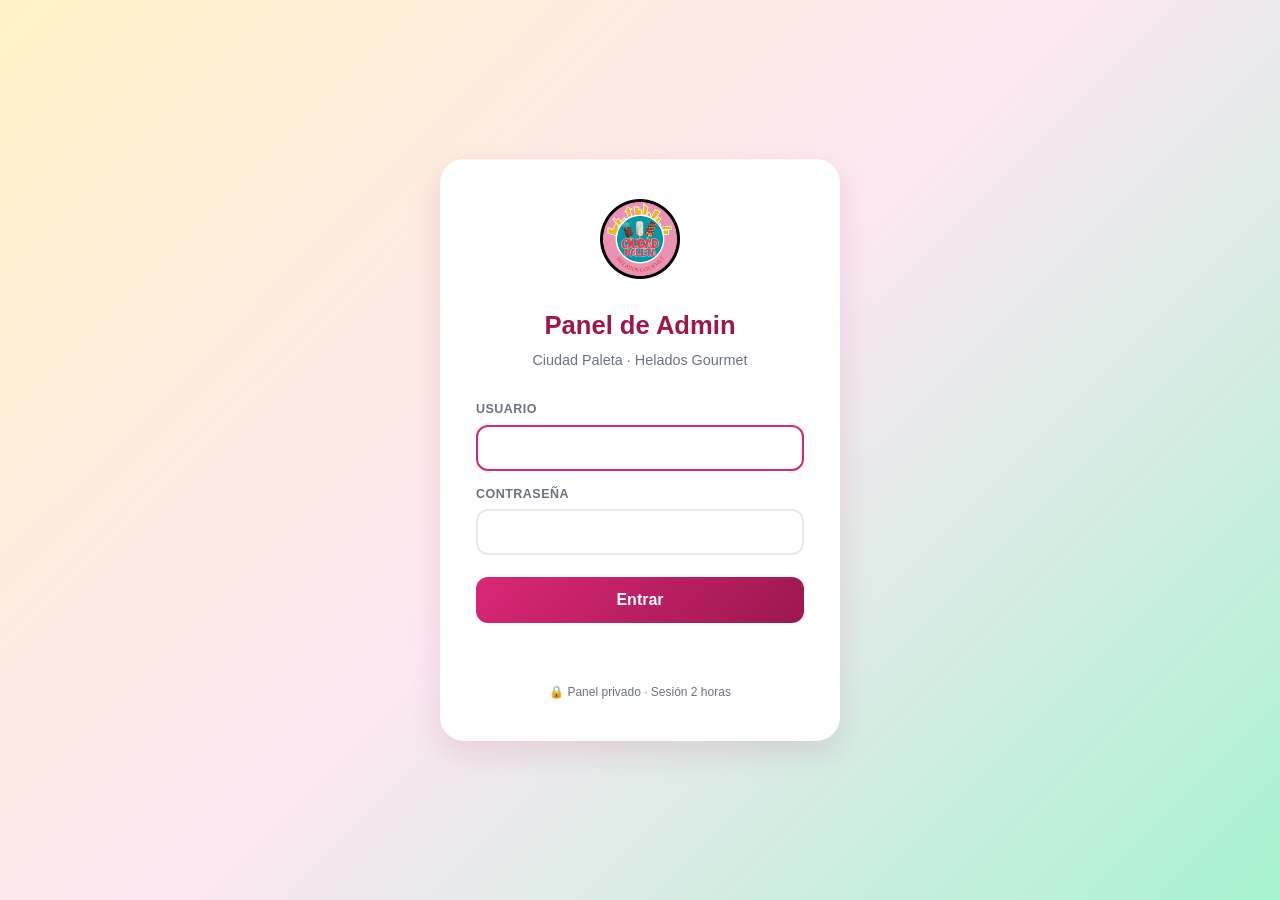
<file: admin.html>
<!DOCTYPE html>
<html lang="es">
<head>
<meta charset="UTF-8">
<meta name="viewport" content="width=device-width,initial-scale=1.0">
<title>Admin · Ciudad Paleta</title>
<link rel="icon" href="assets/logo.png">
<link rel="stylesheet" href="admin.css">
</head>
<body>

<!-- ==================== LOGIN ==================== -->
<div class="login-screen" id="loginScreen">
  <div class="login-card">
    <div class="logo-wrap"><img src="assets/logo.png" alt="Ciudad Paleta"></div>
    <h1>Panel de Admin</h1>
    <div class="sub">Ciudad Paleta · Helados Gourmet</div>
    <form id="loginForm" onsubmit="return doLogin(event)">
      <div class="form-group">
        <label>Usuario</label>
        <input type="text" id="loginUser" autocomplete="username" required autofocus>
      </div>
      <div class="form-group">
        <label>Contraseña</label>
        <input type="password" id="loginPass" autocomplete="current-password" required>
      </div>
      <button type="submit" class="btn-login" id="loginBtn">Entrar</button>
      <div class="login-error" id="loginError"></div>
    </form>
    <div class="login-foot">🔒 Panel privado · Sesión 2 horas</div>
  </div>
</div>

<!-- ==================== APP ==================== -->
<div class="app" id="app">

  <!-- Sidebar -->
  <aside class="sidebar">
    <div class="sb-logo">
      <img src="assets/logo.png" alt="">
      <div><div class="nm">Ciudad Paleta</div><div class="sub">Admin</div></div>
    </div>
    <nav class="sb-nav" id="sbNav">
      <a href="#" data-tab="sabores" class="active"><span class="ic">🍭</span>Sabores</a>
      <a href="#" data-tab="hero"><span class="ic">⭐</span>Hero</a>
      <a href="#" data-tab="textos"><span class="ic">📝</span>Textos</a>
      <a href="#" data-tab="ciudades"><span class="ic">📍</span>Ciudades</a>
      <a href="#" data-tab="contacto"><span class="ic">📞</span>Contacto</a>
      <a href="#" data-tab="ajustes"><span class="ic">⚙️</span>Ajustes</a>
    </nav>
    <div class="sb-bottom">
      <button class="btn-logout" onclick="doLogout()">Cerrar sesión</button>
      <div class="sb-foot">v1.0 · <a href="index.html" target="_blank" style="color:white;opacity:.7;">Ver sitio →</a></div>
    </div>
  </aside>

  <!-- Main -->
  <main class="main">
    <div class="top-bar">
      <h2 id="topTitle">Sabores</h2>
      <div class="top-actions">
        <span id="dirtyIndicator" style="display:none;font-size:.8rem;color:var(--warn);font-weight:700;"><span class="dirty-dot"></span>Cambios sin publicar</span>
        <button class="btn btn-ghost" onclick="reloadFromGitHub()" title="Recargar datos desde GitHub (descarta cambios sin publicar)">🔄 Recargar</button>
        <button class="btn btn-ghost" onclick="window.open('index.html','_blank')">👁️ Ver sitio</button>
        <button class="btn btn-primary" id="publishBtn" onclick="openPublish()">🚀 Publicar cambios</button>
      </div>
    </div>

    <div class="content">

      <!-- ===== SABORES ===== -->
      <section class="section active" id="sec-sabores">
        <div class="section-header">
          <h1>🍭 Sabores</h1>
          <p>Agrega, edita o elimina sabores. Las fotos se suben en formato comprimido automáticamente.</p>
        </div>
        <div class="sabores-toolbar">
          <input type="search" class="search-input" id="searchSabor" name="search-sabor-cp" placeholder="Buscar sabor..." autocomplete="off" autocorrect="off" autocapitalize="off" spellcheck="false" oninput="renderSabores()">
          <select class="filtro-select" id="filterCat" onchange="renderSabores()">
            <option value="all">Todas las categorías</option>
            <option value="gourmet">Gourmet</option>
            <option value="especial">Especial</option>
            <option value="ligera">Ligera</option>
            <option value="refrescante">Refrescante</option>
          </select>
          <button class="btn btn-primary" onclick="openSaborModal()">➕ Nuevo sabor</button>
        </div>
        <div id="saboresList"></div>
      </section>

      <!-- ===== HERO ===== -->
      <section class="section" id="sec-hero">
        <div class="section-header">
          <h1>⭐ Sección Hero</h1>
          <p>El primer bloque que ven los visitantes al entrar al sitio.</p>
        </div>
        <div class="card">
          <h3><span class="em">📝</span> Títulos y textos</h3>
          <div class="field-row">
            <div class="field"><label>Título principal</label><input type="text" id="heroMain" oninput="markDirty()"></div>
            <div class="field"><label>Título acento</label><input type="text" id="heroAccent" oninput="markDirty()"></div>
          </div>
          <div class="field"><label>Subtítulo</label><input type="text" id="heroSub" oninput="markDirty()"></div>
          <div class="field"><label>Slogan</label><input type="text" id="heroSlogan" oninput="markDirty()"></div>
          <div class="field-row">
            <div class="field"><label>Botón principal</label><input type="text" id="heroCta1" oninput="markDirty()"></div>
            <div class="field"><label>Botón secundario</label><input type="text" id="heroCta2" oninput="markDirty()"></div>
          </div>
        </div>
        <div class="card">
          <h3><span class="em">📊</span> Estadísticas (4 números del hero)</h3>
          <div id="statsList"></div>
        </div>
      </section>

      <!-- ===== TEXTOS ===== -->
      <section class="section" id="sec-textos">
        <div class="section-header">
          <h1>📝 Textos del sitio</h1>
          <p>Edita el contenido de las secciones principales.</p>
        </div>
        <div class="card">
          <h3><span class="em">🍭</span> Sección Sabores</h3>
          <div class="field"><label>Etiqueta</label><input type="text" id="sabSecTag" oninput="markDirty()"></div>
          <div class="field-row">
            <div class="field"><label>Título</label><input type="text" id="sabSecTitle" oninput="markDirty()"></div>
            <div class="field"><label>Acento</label><input type="text" id="sabSecAccent" oninput="markDirty()"></div>
          </div>
          <div class="field"><label>Subtítulo</label><textarea id="sabSecSub" oninput="markDirty()"></textarea></div>
        </div>
        <div class="card">
          <h3><span class="em">💎</span> ¿Por qué elegirnos?</h3>
          <div id="featuresList"></div>
        </div>
        <div class="card">
          <h3><span class="em">🏪</span> Sección Mayoreo</h3>
          <div class="field"><label>Título</label><input type="text" id="mayTitle" oninput="markDirty()"></div>
          <div class="field"><label>Subtítulo</label><textarea id="maySub" oninput="markDirty()"></textarea></div>
          <div class="field"><label>Nota</label><input type="text" id="mayNote" oninput="markDirty()"></div>
          <div class="field"><label>Botón CTA</label><input type="text" id="mayCta" oninput="markDirty()"></div>
          <h3 style="margin-top:18px;"><span class="em">📦</span> Rangos de precio</h3>
          <div id="rangosList"></div>
        </div>
        <div class="card">
          <h3><span class="em">⭐</span> ¿Por qué Ciudad Paleta?</h3>
          <div class="field"><label>Etiqueta</label><input type="text" id="pqTag" oninput="markDirty()"></div>
          <div class="field-row">
            <div class="field"><label>Título</label><input type="text" id="pqTitle" oninput="markDirty()"></div>
            <div class="field"><label>Acento</label><input type="text" id="pqAccent" oninput="markDirty()"></div>
          </div>
          <div id="featuresList"></div>
        </div>
      </section>

      <!-- ===== CIUDADES ===== -->
      <section class="section" id="sec-ciudades">
        <div class="section-header">
          <h1>📍 Ciudades de cobertura</h1>
          <p>Agrega o quita las ciudades donde tienes presencia.</p>
        </div>
        <div class="card">
          <h3><span class="em">📝</span> Encabezado</h3>
          <div class="field"><label>Etiqueta</label><input type="text" id="ciuTag" oninput="markDirty()"></div>
          <div class="field-row">
            <div class="field"><label>Título</label><input type="text" id="ciuTitle" oninput="markDirty()"></div>
            <div class="field"><label>Acento</label><input type="text" id="ciuAccent" oninput="markDirty()"></div>
          </div>
          <div class="field"><label>Subtítulo</label><textarea id="ciuSub" oninput="markDirty()"></textarea></div>
        </div>
        <div class="card">
          <h3><span class="em">🏙️</span> Lista de ciudades</h3>
          <div id="ciudadesList"></div>
          <button class="add-btn" onclick="addCiudad()">➕ Agregar ciudad</button>
        </div>
      </section>

      <!-- ===== CONTACTO ===== -->
      <section class="section" id="sec-contacto">
        <div class="section-header">
          <h1>📞 Contacto y Redes Sociales</h1>
          <p>Datos que aparecen en todo el sitio.</p>
        </div>
        <div class="card">
          <h3><span class="em">📱</span> Datos de contacto</h3>
          <div class="field"><label>WhatsApp (con lada, sin +)</label><input type="text" id="ctWa" placeholder="522241250998" oninput="markDirty()"><div class="hint">Ejemplo: <code>522241250998</code></div></div>
          <div class="field"><label>Instagram (URL)</label><input type="url" id="ctIg" placeholder="https://instagram.com/..." oninput="markDirty()"></div>
          <div class="field"><label>Facebook (URL)</label><input type="url" id="ctFb" placeholder="https://facebook.com/..." oninput="markDirty()"></div>
        </div>
        <div class="card">
          <h3><span class="em">💬</span> Sección de contacto del sitio</h3>
          <div class="field"><label>Título</label><input type="text" id="coTitle" oninput="markDirty()"></div>
          <div class="field"><label>Subtítulo</label><textarea id="coSub" oninput="markDirty()"></textarea></div>
          <div class="field"><label>Botón CTA</label><input type="text" id="coCta" oninput="markDirty()"></div>
        </div>
      </section>

      <!-- ===== AJUSTES ===== -->
      <section class="section" id="sec-ajustes">
        <div class="section-header">
          <h1>⚙️ Ajustes</h1>
          <p>Configuración técnica del panel.</p>
        </div>
        <div class="card">
          <h3><span class="em">🔑</span> Token de GitHub</h3>
          <div class="token-setup">
            <h4>¿Cómo generar tu token?</h4>
            <ol>
              <li>Ve a <a href="https://github.com/settings/tokens?type=beta" target="_blank">github.com/settings/tokens</a></li>
              <li>Clic en <strong>"Generate new token"</strong> → <strong>"Fine-grained"</strong></li>
              <li>Nombre: <code>ciudadpaleta-admin</code></li>
              <li>Expiration: <code>1 año</code> (o más)</li>
              <li>Repository access: <strong>Only select repositories</strong> → tu repo</li>
              <li>Permissions → Repository → <strong>Contents: Read and write</strong></li>
              <li>Generate → copia el token (solo se ve 1 vez)</li>
            </ol>
          </div>
          <div class="field"><label>Token</label><input type="password" id="ghToken" placeholder="github_pat_..." oninput="saveToken()"><div class="hint">🔒 Se guarda solo en TU navegador (encrypted localStorage). Nunca se sube a internet.</div></div>
          <div class="field-row">
            <div class="field"><label>Usuario de GitHub</label><input type="text" id="ghUser" placeholder="tu-usuario" oninput="saveToken()"></div>
            <div class="field"><label>Repositorio</label><input type="text" id="ghRepo" placeholder="ciudadpaleta" oninput="saveToken()"></div>
          </div>
          <div class="field"><label>Rama (branch)</label><input type="text" id="ghBranch" placeholder="main" value="main" oninput="saveToken()"></div>
          <button class="btn btn-ghost" onclick="testGitHub()">🧪 Probar conexión</button>
        </div>

        <div class="card">
          <h3><span class="em">🔐</span> Cambiar contraseña</h3>
          <div class="field"><label>Contraseña actual</label><input type="password" id="pwOld"></div>
          <div class="field-row">
            <div class="field"><label>Nueva contraseña</label><input type="password" id="pwNew"></div>
            <div class="field"><label>Confirmar</label><input type="password" id="pwNew2"></div>
          </div>
          <button class="btn btn-primary" onclick="changePassword()">Cambiar contraseña</button>
        </div>

        <div class="card">
          <h3><span class="em">⚠️</span> Acciones peligrosas</h3>
          <p style="font-size:.85rem;color:var(--mute);margin-bottom:12px;">Estas acciones NO se pueden deshacer.</p>
          <button class="btn btn-danger" onclick="resetLocal()">🗑️ Descartar cambios locales</button>
          <button class="btn btn-ghost" onclick="downloadBackup()" style="margin-left:8px;">💾 Descargar backup JSON</button>
        </div>
      </section>

    </div>
  </main>
</div>

<!-- ==================== MODAL: SABOR ==================== -->
<div class="modal-back" id="saborModal">
  <div class="modal">
    <div class="modal-head">
      <h3 id="modalTitle">Nuevo sabor</h3>
      <button class="modal-close" onclick="closeSaborModal()">✕</button>
    </div>
    <div class="modal-body">
      <div class="img-upload" id="imgDrop" onclick="document.getElementById('imgFile').click()">
        <input type="file" id="imgFile" accept="image/*" onchange="handleImgFile(event)">
        <div id="imgPreviewWrap">
          <div class="ph">📸</div>
          <div class="txt"><strong>Clic para subir foto</strong> o arrastra aquí<br><span style="font-size:.75rem;">JPG/PNG · se comprime automático</span></div>
        </div>
      </div>
      <div class="field" style="margin-top:14px;"><label>Nombre del sabor</label><input type="text" id="modName"></div>
      <div class="field"><label>Descripción</label><textarea id="modDesc"></textarea></div>
      <div class="field-row">
        <div class="field"><label>Categoría</label>
          <select id="modCat">
            <option value="gourmet">Gourmet</option>
            <option value="especial">Especial</option>
            <option value="ligera">Ligera</option>
            <option value="refrescante">Refrescante</option>
          </select>
        </div>
        <div class="field"><label>Etiqueta especial</label>
          <select id="modTag">
            <option value="">Ninguna</option>
            <option value="nuevo">✨ NUEVO (sabor del mes)</option>
            <option value="temporada">⏳ TEMPORADA</option>
          </select>
        </div>
      </div>
      <div class="field"><label>Color decorativo (placeholder si no hay foto)</label><input type="text" id="modColor" placeholder="#dc2626"></div>
    </div>
    <div class="modal-foot">
      <button class="btn btn-ghost" onclick="closeSaborModal()">Cancelar</button>
      <button class="btn btn-primary" onclick="saveSabor()">Guardar sabor</button>
    </div>
  </div>
</div>

<!-- ==================== MODAL: PUBLICAR ==================== -->
<div class="modal-back" id="publishModal">
  <div class="modal" style="max-width:520px;">
    <div class="modal-head">
      <h3>🚀 Publicar cambios</h3>
      <button class="modal-close" onclick="closePublish()" id="pubCloseBtn">✕</button>
    </div>
    <div class="modal-body" id="publishBody">
      <p style="margin-bottom:14px;color:var(--mute);font-size:.9rem;">Esto subirá tus cambios a GitHub. El sitio se actualizará en <strong>1-2 minutos</strong>.</p>
      <div class="field"><label>Mensaje del cambio (opcional)</label><input type="text" id="commitMsg" placeholder="Ej: Agregué sabor Skwinkles"></div>
      <div id="publishStats" style="background:#f9fafb;border-radius:10px;padding:12px;font-size:.85rem;color:var(--mute);"></div>
    </div>
    <div class="modal-foot" id="pubFoot">
      <button class="btn btn-ghost" onclick="closePublish()">Cancelar</button>
      <button class="btn btn-primary" onclick="doPublish()" id="pubGoBtn">🚀 Publicar ahora</button>
    </div>
  </div>
</div>

<div class="toast" id="toast"></div>

<script src="admin.js"></script>
</body>
</html>
</file>
<file: admin.css>
/* ==================== ADMIN CIUDAD PALETA ==================== */
*{box-sizing:border-box;margin:0;padding:0;}
:root{
  --pk:#db2777;--pk2:#9d174d;--pk3:#fce7f3;--tl:#0d9488;--tl2:#0f766e;
  --bg:#fafafa;--card:#fff;--border:#e5e7eb;--text:#111827;--mute:#6b7280;
  --ok:#10b981;--warn:#f59e0b;--err:#ef4444;
  --shadow:0 1px 3px rgba(0,0,0,.06),0 4px 12px rgba(0,0,0,.04);
  --shadow-lg:0 12px 30px rgba(157,23,77,.12);
}
body{font-family:-apple-system,BlinkMacSystemFont,"Segoe UI",sans-serif;background:var(--bg);color:var(--text);min-height:100vh;line-height:1.5;-webkit-font-smoothing:antialiased;}
button{font-family:inherit;cursor:pointer;}
input,textarea,select{font-family:inherit;font-size:.95rem;}
a{color:var(--pk);text-decoration:none;}

/* ===== LOGIN ===== */
.login-screen{min-height:100vh;display:flex;align-items:center;justify-content:center;background:linear-gradient(135deg,#fef3c7 0%,#fce7f3 50%,#a7f3d0 100%);padding:20px;}
.login-card{background:white;border-radius:24px;padding:40px 36px;max-width:400px;width:100%;box-shadow:var(--shadow-lg);text-align:center;}
.login-card .logo-wrap{margin-bottom:20px;}
.login-card .logo-wrap img{width:80px;height:80px;}
.login-card h1{font-size:1.6rem;color:var(--pk2);margin-bottom:6px;}
.login-card .sub{color:var(--mute);font-size:.9rem;margin-bottom:28px;}
.login-card .form-group{margin-bottom:14px;text-align:left;}
.login-card label{display:block;font-size:.78rem;font-weight:700;color:var(--mute);text-transform:uppercase;letter-spacing:.5px;margin-bottom:6px;}
.login-card input{width:100%;padding:12px 14px;border:2px solid var(--border);border-radius:12px;font-size:1rem;transition:border-color .2s;}
.login-card input:focus{outline:none;border-color:var(--pk);}
.login-card .btn-login{width:100%;background:linear-gradient(135deg,var(--pk),var(--pk2));color:white;border:none;padding:14px;border-radius:12px;font-weight:800;font-size:1rem;margin-top:8px;transition:transform .2s,box-shadow .2s;}
.login-card .btn-login:hover{transform:translateY(-1px);box-shadow:0 8px 18px rgba(219,39,119,.3);}
.login-card .btn-login:disabled{opacity:.6;cursor:not-allowed;transform:none;}
.login-error{color:var(--err);font-size:.85rem;margin-top:12px;min-height:20px;}
.login-foot{margin-top:28px;font-size:.75rem;color:var(--mute);}

/* ===== APP LAYOUT ===== */
.app{display:none;}
.app.show{display:flex;min-height:100vh;}
.sidebar{width:240px;background:linear-gradient(180deg,#9d174d,#831843);color:white;padding:24px 18px;flex-shrink:0;position:sticky;top:0;height:100vh;overflow-y:auto;}
.sb-logo{display:flex;align-items:center;gap:10px;margin-bottom:30px;}
.sb-logo img{width:38px;height:38px;}
.sb-logo .nm{font-size:.92rem;font-weight:900;line-height:1.1;}
.sb-logo .sub{font-size:.7rem;opacity:.7;}
.sb-nav{display:flex;flex-direction:column;gap:4px;}
.sb-nav a{display:flex;align-items:center;gap:10px;padding:11px 14px;border-radius:10px;color:white;font-size:.9rem;font-weight:600;opacity:.8;transition:all .2s;}
.sb-nav a:hover{background:rgba(255,255,255,.08);opacity:1;}
.sb-nav a.active{background:rgba(255,255,255,.15);opacity:1;font-weight:700;}
.sb-nav .ic{font-size:1.05rem;width:22px;text-align:center;}
.sb-bottom{position:absolute;bottom:20px;left:18px;right:18px;}
.sb-foot{font-size:.7rem;opacity:.6;margin-top:14px;text-align:center;}
.btn-logout{background:rgba(255,255,255,.1);border:1px solid rgba(255,255,255,.18);color:white;padding:10px;border-radius:10px;width:100%;font-size:.82rem;font-weight:700;}
.btn-logout:hover{background:rgba(255,255,255,.18);}

.main{flex:1;padding:0;display:flex;flex-direction:column;}
.top-bar{background:white;padding:14px 28px;border-bottom:1px solid var(--border);display:flex;align-items:center;justify-content:space-between;gap:14px;position:sticky;top:0;z-index:10;}
.top-bar h2{font-size:1.15rem;color:var(--pk2);}
.top-actions{display:flex;gap:8px;align-items:center;}
.btn{padding:9px 16px;border-radius:10px;border:none;font-weight:700;font-size:.85rem;display:inline-flex;align-items:center;gap:6px;transition:all .2s;}
.btn-primary{background:linear-gradient(135deg,var(--pk),var(--pk2));color:white;}
.btn-primary:hover{transform:translateY(-1px);box-shadow:0 6px 14px rgba(219,39,119,.3);}
.btn-primary:disabled{opacity:.6;cursor:not-allowed;transform:none;}
.btn-ghost{background:white;border:1.5px solid var(--border);color:var(--text);}
.btn-ghost:hover{border-color:var(--pk);color:var(--pk);}
.btn-danger{background:#fee2e2;color:#b91c1c;}
.btn-danger:hover{background:#fecaca;}
.btn-success{background:var(--ok);color:white;}
.dirty-dot{width:8px;height:8px;border-radius:50%;background:var(--warn);display:inline-block;margin-right:4px;animation:pulse 1.5s infinite;}
@keyframes pulse{0%,100%{opacity:1;}50%{opacity:.4;}}

.content{padding:28px;max-width:1100px;width:100%;}

/* ===== TABS / SECTIONS ===== */
.section{display:none;}
.section.active{display:block;animation:fadeIn .25s ease;}
@keyframes fadeIn{from{opacity:0;transform:translateY(8px);}to{opacity:1;transform:none;}}

.section-header{margin-bottom:22px;}
.section-header h1{font-size:1.7rem;color:var(--pk2);margin-bottom:4px;}
.section-header p{color:var(--mute);font-size:.92rem;}

/* ===== CARDS / FORMS ===== */
.card{background:var(--card);border-radius:16px;padding:22px;margin-bottom:18px;box-shadow:var(--shadow);border:1px solid var(--border);}
.card h3{font-size:1rem;margin-bottom:14px;color:var(--text);display:flex;align-items:center;gap:8px;}
.card h3 .em{font-size:1.15rem;}
.field{margin-bottom:14px;}
.field-row{display:grid;grid-template-columns:1fr 1fr;gap:14px;}
@media(max-width:640px){.field-row{grid-template-columns:1fr;}}
.field label{display:block;font-size:.78rem;font-weight:700;color:var(--mute);text-transform:uppercase;letter-spacing:.4px;margin-bottom:6px;}
.field input[type="text"],.field input[type="number"],.field input[type="url"],.field textarea,.field select{width:100%;padding:10px 12px;border:1.5px solid var(--border);border-radius:10px;font-size:.92rem;background:white;transition:border-color .15s;}
.field input:focus,.field textarea:focus,.field select:focus{outline:none;border-color:var(--pk);}
.field textarea{min-height:70px;resize:vertical;font-family:inherit;}
.field .hint{font-size:.75rem;color:var(--mute);margin-top:4px;}

/* ===== SABORES TABLE ===== */
.sabores-toolbar{display:flex;gap:10px;align-items:center;margin-bottom:14px;flex-wrap:wrap;}
.search-input{flex:1;min-width:200px;padding:9px 14px;border:1.5px solid var(--border);border-radius:10px;font-size:.9rem;}
.filtro-select{padding:9px 12px;border:1.5px solid var(--border);border-radius:10px;font-size:.85rem;background:white;}

.sabor-row{background:white;border:1px solid var(--border);border-radius:14px;padding:14px;margin-bottom:10px;display:grid;grid-template-columns:24px 60px 1fr auto;gap:14px;align-items:center;transition:box-shadow .2s,border-color .2s,transform .15s,opacity .15s;}
.sabor-row[draggable="true"]{cursor:default;}
.sabor-row .drag-handle{cursor:grab;color:#94a3b8;font-size:1.1rem;line-height:1;text-align:center;user-select:none;letter-spacing:-2px;padding:8px 4px;}
.sabor-row .drag-handle:active{cursor:grabbing;}
.sabor-row.dragging{opacity:.4;transform:scale(.98);}
.sabor-row.drag-over{border-color:var(--pk);box-shadow:0 0 0 3px rgba(219,39,119,.18);transform:translateY(-2px);}x-shadow .2s,border-color .2s;}
.sabor-row:hover{box-shadow:var(--shadow);border-color:var(--pk3);}

/* Drag genérico para ciudades y puntos */
[draggable="true"].dragging{opacity:.4;transform:scale(.98);}
[draggable="true"].drag-over{outline:2px dashed var(--pk);outline-offset:2px;}
.drag-handle{cursor:grab;}
.drag-handle:active{cursor:grabbing;}
.sabor-thumb{width:60px;height:80px;border-radius:10px;background:linear-gradient(135deg,var(--pk3),#a7f3d0);overflow:hidden;flex-shrink:0;border:2px solid white;box-shadow:0 2px 6px rgba(0,0,0,.06);}
.sabor-thumb img{width:100%;height:100%;object-fit:cover;}
.sabor-info{min-width:0;}
.sabor-info .nm{font-weight:700;font-size:.95rem;margin-bottom:2px;display:flex;align-items:center;gap:6px;flex-wrap:wrap;}
.sabor-info .ds{font-size:.8rem;color:var(--mute);overflow:hidden;text-overflow:ellipsis;white-space:nowrap;}
.cat-pill{font-size:.65rem;font-weight:900;padding:2px 8px;border-radius:20px;text-transform:uppercase;letter-spacing:.4px;}
.cat-pill.gourmet{background:#fce7f3;color:var(--pk);}
.cat-pill.especial{background:#fef3c7;color:#92400e;}
.cat-pill.ligera{background:#d1fae5;color:#065f46;}
.cat-pill.refrescante{background:#e0f2fe;color:#0369a1;}
.tag-pill{font-size:.6rem;font-weight:900;padding:2px 7px;border-radius:20px;text-transform:uppercase;letter-spacing:.4px;}
.tag-pill.nuevo{background:#fef3c7;color:#92400e;}
.tag-pill.temporada{background:#ccfbf1;color:#115e59;}
.sabor-actions{display:flex;gap:6px;}
.icon-btn{width:34px;height:34px;border-radius:8px;border:1px solid var(--border);background:white;display:flex;align-items:center;justify-content:center;font-size:.95rem;transition:all .15s;}
.icon-btn:hover{border-color:var(--pk);color:var(--pk);}
.icon-btn.del:hover{border-color:var(--err);color:var(--err);background:#fef2f2;}

/* ===== MODAL ===== */
.modal-back{position:fixed;inset:0;background:rgba(0,0,0,.5);display:none;align-items:center;justify-content:center;padding:20px;z-index:100;backdrop-filter:blur(4px);}
.modal-back.show{display:flex;}
.modal{background:white;border-radius:18px;max-width:560px;width:100%;max-height:90vh;overflow-y:auto;box-shadow:0 25px 60px rgba(0,0,0,.25);}
.modal-head{padding:20px 22px;border-bottom:1px solid var(--border);display:flex;align-items:center;justify-content:space-between;position:sticky;top:0;background:white;border-radius:18px 18px 0 0;z-index:1;}
.modal-head h3{font-size:1.1rem;color:var(--pk2);}
.modal-body{padding:22px;}
.modal-foot{padding:16px 22px;border-top:1px solid var(--border);display:flex;justify-content:flex-end;gap:8px;position:sticky;bottom:0;background:white;border-radius:0 0 18px 18px;}
.modal-close{background:none;border:none;font-size:1.4rem;color:var(--mute);width:32px;height:32px;border-radius:8px;}
.modal-close:hover{background:#f3f4f6;color:var(--text);}

/* ===== UPLOAD ===== */
.img-upload{border:2px dashed var(--border);border-radius:14px;padding:16px;text-align:center;background:#fafafa;transition:border-color .2s,background .2s;cursor:pointer;}
.img-upload:hover{border-color:var(--pk);background:white;}
.img-upload.drag{border-color:var(--pk);background:var(--pk3);}
.img-upload img{max-width:120px;max-height:160px;border-radius:10px;margin:0 auto 10px;display:block;box-shadow:0 4px 12px rgba(0,0,0,.08);}
.img-upload .ph{font-size:2rem;margin-bottom:8px;opacity:.5;}
.img-upload .txt{font-size:.85rem;color:var(--mute);}
.img-upload .txt strong{color:var(--pk);}
.img-upload input[type="file"]{display:none;}

/* ===== TOAST ===== */
.toast{position:fixed;bottom:24px;right:24px;background:var(--text);color:white;padding:14px 20px;border-radius:12px;box-shadow:0 10px 30px rgba(0,0,0,.2);font-size:.9rem;font-weight:600;display:flex;align-items:center;gap:10px;z-index:1000;transform:translateY(20px);opacity:0;transition:all .25s;max-width:90vw;}
.toast.show{transform:none;opacity:1;}
.toast.ok{background:var(--ok);}
.toast.err{background:var(--err);}
.toast.info{background:var(--pk2);}

/* ===== PUBLISH MODAL ===== */
.publish-progress{padding:22px;}
.publish-step{display:flex;align-items:center;gap:12px;padding:10px 0;font-size:.92rem;color:var(--mute);}
.publish-step.done{color:var(--ok);}
.publish-step.active{color:var(--text);font-weight:600;}
.publish-step.err{color:var(--err);}
.publish-step .icn{width:24px;height:24px;border-radius:50%;background:#f3f4f6;display:flex;align-items:center;justify-content:center;font-size:.75rem;font-weight:900;flex-shrink:0;}
.publish-step.done .icn{background:var(--ok);color:white;}
.publish-step.active .icn{background:var(--pk);color:white;animation:spin 1s linear infinite;}
.publish-step.err .icn{background:var(--err);color:white;}
@keyframes spin{to{transform:rotate(360deg);}}

/* ===== TOKEN SETUP ===== */
.token-setup{background:linear-gradient(135deg,#fef3c7,#fce7f3);border-radius:14px;padding:18px;margin-bottom:18px;}
.token-setup h4{color:var(--pk2);margin-bottom:8px;}
.token-setup ol{margin-left:20px;font-size:.88rem;line-height:1.7;}
.token-setup ol li{margin-bottom:4px;}
.token-setup code{background:rgba(0,0,0,.06);padding:1px 6px;border-radius:4px;font-size:.85em;}

/* Lista compacta para items */
.list-item{background:white;border:1px solid var(--border);border-radius:12px;padding:12px 14px;margin-bottom:8px;display:grid;grid-template-columns:auto 1fr auto;gap:12px;align-items:center;}
.list-item .em{font-size:1.4rem;}
.list-item .nm{font-weight:700;font-size:.9rem;}
.list-item .ds{font-size:.78rem;color:var(--mute);}

.add-btn{width:100%;padding:12px;border:2px dashed var(--border);border-radius:12px;background:white;color:var(--mute);font-weight:700;font-size:.88rem;transition:all .15s;}
.add-btn:hover{border-color:var(--pk);color:var(--pk);background:var(--pk3);}

/* Móvil */
@media(max-width:768px){
  .app.show{flex-direction:column;}
  .sidebar{width:100%;height:auto;position:relative;padding:14px 16px;}
  .sb-bottom{position:relative;bottom:auto;left:auto;right:auto;margin-top:18px;}
  .sb-nav{flex-direction:row;overflow-x:auto;gap:6px;}
  .sb-nav a{flex-shrink:0;padding:8px 12px;font-size:.82rem;}
  .sb-foot{display:none;}
  .content{padding:18px;}
  .top-bar{padding:12px 18px;}
  .top-bar h2{font-size:.98rem;}
}
</file>
